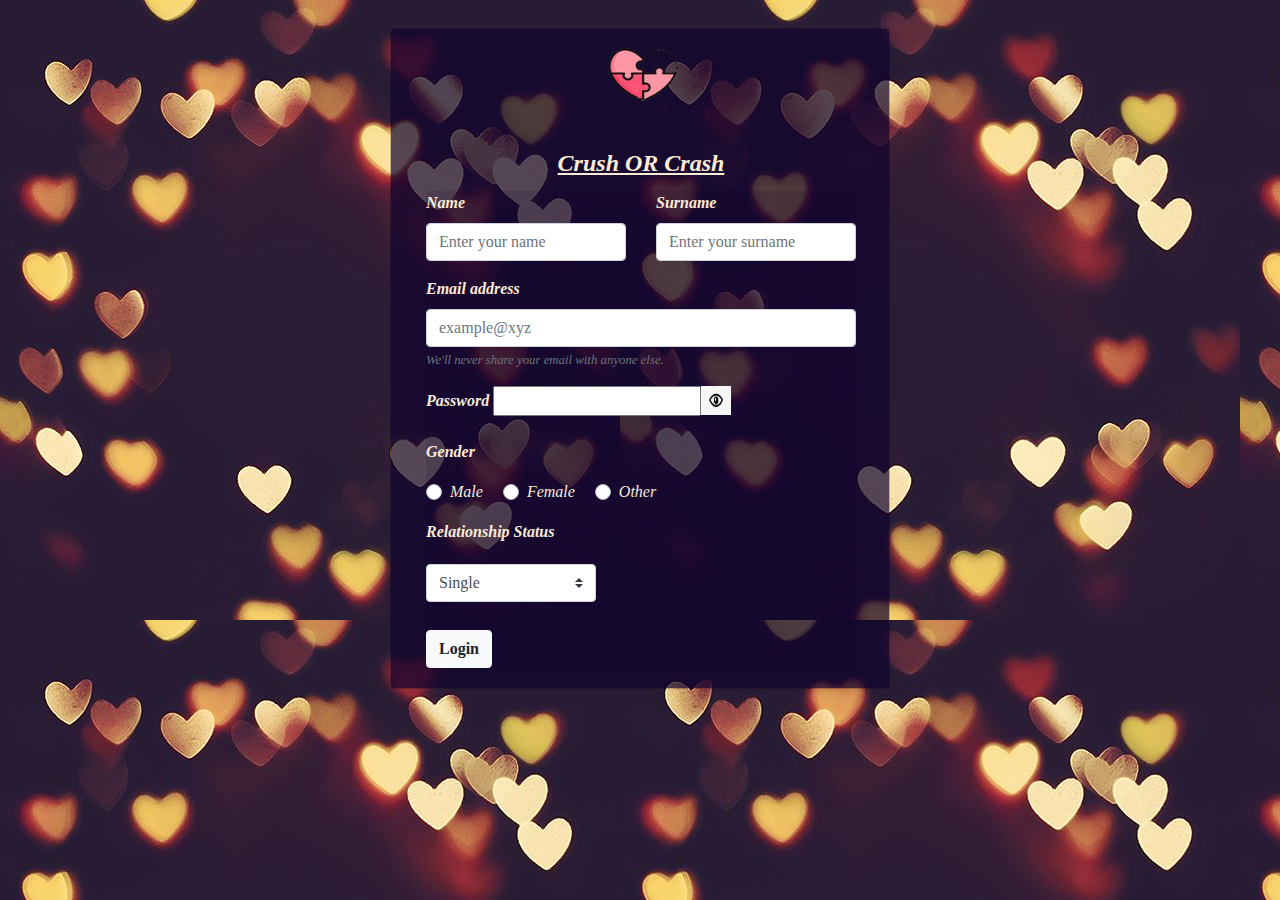
<file: CrushOrCrash/index.html>
<!doctype html>
<html lang="en">
  <head>
    <!-- Required meta tags -->
    <meta charset="utf-8">
    <meta name="viewport" content="width=device-width, initial-scale=1, shrink-to-fit=no">

    <!-- Bootstrap CSS -->
    <link rel="stylesheet" href="https://stackpath.bootstrapcdn.com/bootstrap/4.4.1/css/bootstrap.min.css" integrity="sha384-Vkoo8x4CGsO3+Hhxv8T/Q5PaXtkKtu6ug5TOeNV6gBiFeWPGFN9MuhOf23Q9Ifjh" crossorigin="anonymous">
    <link rel="stylesheet" href="https://cdnjs.cloudflare.com/ajax/libs/font-awesome/4.7.0/css/font-awesome.min.css">
    <link rel="stylesheet" type="text/css" href="style.css">
    <title>Hello, there!</title>
  </head>
  <body>
    <div class="modal-dialog">
      <div class="modal-content">
  <div class="align">
    <div class="container-fluid center-align>
    
        <div class= "card bg bg-light" style="width: 500px;">
          <img src="fisrt 11.png" class="card-img-top rounded mx-auto d-block" style="width:100px; height:100px">
          <div class="card-body">
            <h5 class="card-title text-center font-italic font-weight-bolder heading"><u>Crush OR Crash</u></h5>

            <form>
                <div class="row">
                  <div class="col-md">
                    <div class="form-group font-weight-bold">
                          <label for="nameInput">Name</label>
                          <input type="text" class="form-control" id="nameInput" placeholder="Enter your name" required>
                    </div>
                  </div>
                  <div class="col-md">
                    <div class="form-group font-weight-bold">
                      <label for="surnameInput2">Surname</label>
                      <input type="text" class="form-control" id="surnameInput2" placeholder="Enter your surname" required>
                    </div>
                  </div>  
                </div>

              

    

              <div class="form-group font-weight-bold">
                <label for="InputEmail1">Email address</label>
                <input type="email" class="form-control" id="InputEmail1" placeholder="example@xyz" aria-describedby="emailHelp">
                <small id="emailHelp" class="form-text text-muted">We'll never share your email with anyone else.</small>
              </div>

             <!--
              <div class="form-group font-weight-bold">
                  <label for="inputPassword5">Password</label>
                  <input type="password" id="inputPassword5" class="form-control" aria-describedby="passwordHelpBlock">
                   <small id="passwordHelpBlock" class="form-text text-muted">
                  Your password must be 8-20 characters long, contain letters and numbers, and must not contain spaces, special characters, or emoji.
                   </small>
              </div>
            -->



            <div class="form-group font-weight-bold">
              <label for="psw">Password
              <input type="password" id="psw" name="psw" pattern="(?=.*\d)(?=.*[a-z])(?=.*[A-Z]).{8,}" title="Must contain at least one number and one uppercase and lowercase letter, and at least 8 or more characters" required>
              <img class="image" src="eye.png" onmouseover="mouseoverPass();" onmouseout="mouseoutPass();" ></label>
            </div>



            <div>
              <small id="message" class=" text-muted">
              <h5><small>Password must contain:</small></h5>
              <p id="letter" class="invalid p-input"><small>A <u>lowercase</u> letter</small></p>
              <p id="capital" class="invalid p-input"><small>A <u>uppercase</u> letter</small></p>
              <p id="number" class="invalid p-input"><small>A <u>number</u></small></p>
              <p id="length" class="invalid p-input"><small>Minimum <u>8 characters</u></small></p>
            </small>
            </div>

              



              
              
              <div class="form-group">
                <!--<label for="customRadioInline1">Gender</label>-->
                <p class="font-weight-bold">Gender</p>
                <div class="custom-control custom-radio custom-control-inline">
                  <input type="radio" id="customRadioInline1" name="customRadioInline1" class="custom-control-input">
                  <label class="custom-control-label" for="customRadioInline1">Male</label>
                </div>
                <div class="custom-control custom-radio custom-control-inline">
                  <input type="radio" id="customRadioInline2" name="customRadioInline1" class="custom-control-input">
                  <label class="custom-control-label" for="customRadioInline2">Female</label>
                </div>
                <div class="custom-control custom-radio custom-control-inline">
                  <input type="radio" id="customRadioInline3" name="customRadioInline1" class="custom-control-input">
                  <label class="custom-control-label" for="customRadioInline3">Other</label>
                </div>
            </div>


            <p class="font-weight-bold">Relationship Status</p>
            <div class="form-row align-items-center">
              <div class="col-auto my-1">
                <label class="mr-sm-2 sr-only" for="inlineFormCustomSelect">Preference</label>
                <select class="custom-select mr-sm-2" id="inlineFormCustomSelect">
                  <option><b>Single</b></option>
                  <option value="1"><b>Committed</b></option>
                  <option value="2"><b>Friend-zoned</b></option>
                  <option value="3"><b>Bro-zoned</b></option>
                  <option value="4"><b>Crush on someone</b></option>
                </select>
              </div>
                </div>
            
          <br>
           <!-- <div class="form-group form-check">
                <input type="checkbox" class="form-check-input" id="exampleCheck1">
                <label class="form-check-label" for="exampleCheck1">Stay signed in</label>
              </div>
              -->
              <!--
              <div class="btn-group-toggle" data-toggle="buttons">
                <!--<label class="btn btn-primary active">
                  <button type="button"  class="btn btn-outline-primary">Stay Tuned
                  <input type="checkbox" checked>
                </button>
              </div>-->

            <div>
              <button type="submit" class="btn btn-light align-self-center"><i class="fas fa-sign-in-alt"></i><b>Login</b></button>
            </div>
            </form>
              
              
            
            
            <!--<p class="card-text">Some quick example text to build on the card title and make up the bulk of the card's content.</p>-->
            
            <!--<a href="#" class="btn btn-primary">Go somewhere</a>
            <input type="submit" value="Submit">-->
          </div>
        </div>

      </div>
    </div>
  </div>
</div>
</div>
  
    <!--<h1>Hello, world!</h1>-->

    <!-- Optional JavaScript -->

    <script>
      var myInput = document.getElementById("psw");
      var letter = document.getElementById("letter");
      var capital = document.getElementById("capital");
      var number = document.getElementById("number");
      var length = document.getElementById("length");
      
      // When the user clicks on the password field, show the message box
      myInput.onfocus = function() {
        document.getElementById("message").style.display = "block";
      }
      
      // When the user clicks outside of the password field, hide the message box
      myInput.onblur = function() {
        document.getElementById("message").style.display = "none";
      }
      
      // When the user starts to type something inside the password field
      myInput.onkeyup = function() {
        // Validate lowercase letters
        var lowerCaseLetters = /[a-z]/g;
        if(myInput.value.match(lowerCaseLetters)) {  
          letter.classList.remove("invalid");
          letter.classList.add("valid");
        } else {
          letter.classList.remove("valid");
          letter.classList.add("invalid");
        }
        
        // Validate capital letters
        var upperCaseLetters = /[A-Z]/g;
        if(myInput.value.match(upperCaseLetters)) {  
          capital.classList.remove("invalid");
          capital.classList.add("valid");
        } else {
          capital.classList.remove("valid");
          capital.classList.add("invalid");
        }
      
        // Validate numbers
        var numbers = /[0-9]/g;
        if(myInput.value.match(numbers)) {  
          number.classList.remove("invalid");
          number.classList.add("valid");
        } else {
          number.classList.remove("valid");
          number.classList.add("invalid");
        }
        
        // Validate length
        if(myInput.value.length >= 8) {
          length.classList.remove("invalid");
          length.classList.add("valid");
        } else {
          length.classList.remove("valid");
          length.classList.add("invalid");
        }
      }

      function mouseoverPass(obj) {
  var obj = document.getElementById('psw');
  obj.type = "text";
}
function mouseoutPass(obj) {
  var obj = document.getElementById('psw');
  obj.type = "password";
}
      </script>

    <!-- jQuery first, then Popper.js, then Bootstrap JS -->
    <script src="https://code.jquery.com/jquery-3.4.1.slim.min.js" integrity="sha384-J6qa4849blE2+poT4WnyKhv5vZF5SrPo0iEjwBvKU7imGFAV0wwj1yYfoRSJoZ+n" crossorigin="anonymous"></script>
    <script src="https://cdn.jsdelivr.net/npm/popper.js@1.16.0/dist/umd/popper.min.js" integrity="sha384-Q6E9RHvbIyZFJoft+2mJbHaEWldlvI9IOYy5n3zV9zzTtmI3UksdQRVvoxMfooAo" crossorigin="anonymous"></script>
    <script src="https://stackpath.bootstrapcdn.com/bootstrap/4.4.1/js/bootstrap.min.js" integrity="sha384-wfSDF2E50Y2D1uUdj0O3uMBJnjuUD4Ih7YwaYd1iqfktj0Uod8GCExl3Og8ifwB6" crossorigin="anonymous"></script>
  </body>
</html>
</file>
<file: CrushOrCrash/style.css>
<link href="https://fonts.googleapis.com/css?family=Pacifico&display=swap" rel="stylesheet">
/*
<link href="https://fonts.googleapis.com/css?family=Lobster&display=swap" rel="stylesheet">
*/

input {
    width: 100%;
    padding: 12px;
    border: 1px solid #ccc;
    border-radius: 4px;
    box-sizing: border-box;
    margin-top: 6px;
    margin-bottom: 16px;
  }
  
  /* Style the submit button */
  input[type=submit] {
    background-color: #4CAF50;
    color: white;
  }
  
  /* Style the container for inputs */
  .container {
    background-color: #f1f1f1;
    padding: 20px;
  }
  
  /* The message box is shown when the user clicks on the password field */
  #message {
    display:none;
    background: #f1f1f1;
    color: #000;
    position: relative;
    padding: 20px;
    margin-top: 10px;
  }
  
  #message p {
    padding: 10px 35px;
    font-size: 18px;
  }
  
  /* Add a green text color and a checkmark when the requirements are right */
  .valid {
    color: green;
  }
  
  .valid:before {
    position: relative;
    left: -35px;
    content: "✔";
  }
  
  /* Add a red text color and an "x" when the requirements are wrong */
  .invalid {
    color: red;
  }
  
  .invalid:before {
    position: relative;
    left: -35px;
    content: "✖";
  }
  .align{
    display: block;
  margin-left: auto;
  margin-right: auto;
  }
  .heading{
    font-size: x-large;
    height: 30px;
    text-underline-position: below;
    

  }
.p-input{
  padding: -5px;
  margin: 0fr;
}
body{
  background: url(bgimage1.jpg);
  font-style: italic;
  color: antiquewhite;
  font-family: 'Pacifico', cursive;
  
}
body:hover{
  background: url(bgimage5.jpg);
  background-color: rgba(99, 4, 62, 0.404);

}
.modal-content{
  background-color: rgba(16, 3, 46, 0.705);
}

form{
  background-color: rgba(16, 3, 46, 0.123);
}
.btn-light:hover{
  background-color: gray;
  box-shadow: moccasin;
}

.image{
  width: 30px;
  height: 29px;
  float: right;
  position: relative+;
  /*left: 420px;
  top: 427px;
  left: 20%;
  top: 57%;*/
}
/*
.image{
  width: 25px;
  height: 25px;
  float: right;
  position: absolute;
  left: 62%;
  top: 54.7%;
}*/
</file>
